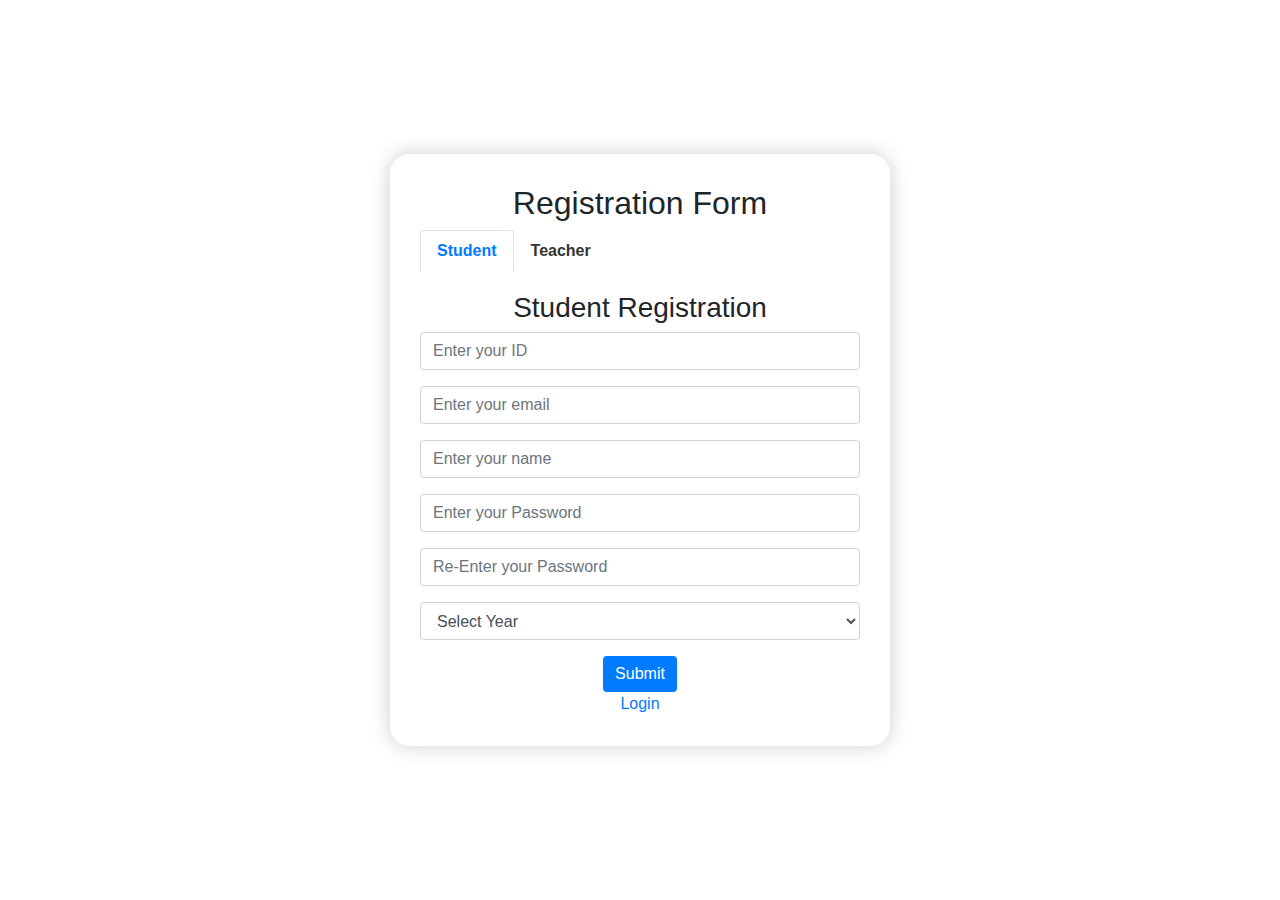
<file: public/registration.html>
<!DOCTYPE html>
<html lang="en">

<head>
  <meta charset="UTF-8">
  <meta name="viewport" content="width=device-width, initial-scale=1.0">
  <link rel="stylesheet" href="https://maxcdn.bootstrapcdn.com/bootstrap/4.5.2/css/bootstrap.min.css">
  <style>
    body {
      background-image: url('https://4kwallpapers.com/images/wallpapers/glossy-abstract-3440x1440-9602.jpg');
      background-size: cover;
      background-repeat: no-repeat;
      background-attachment: fixed;
      font-family: Arial, sans-serif;
      margin: 0;
      padding: 0;
      display: flex;
      justify-content: center;
      align-items: center;
      min-height: 100vh;
    }

    .container {
      background-color: rgba(255, 255, 255, 0.8);
      padding: 30px;
      border-radius: 20px;
      box-shadow: 0 0 20px rgba(0, 0, 0, 0.2);
      max-width: 500px;
      width: 100%;
      text-align: center;
    }

    .nav-tabs {
      border: none;
      background-color: transparent;
    }

    .nav-tabs .nav-link {
      font-weight: bold;
      color: #333;
    }

    .nav-tabs .nav-link.active {
      color: #007bff;
    }

    .tab-content {
      padding-top: 20px;
    }

    .form-group label {
      font-weight: bold;
    }

    .btn-primary {
      background-color: #007bff;
      border: none;
    }

    .btn-primary:hover {
      background-color: #0056b3;
    }
  </style>
  <title>Registration Form</title>
</head>

<body>

  <div class="container">
    <h2>Registration Form</h2>
    <ul class="nav nav-tabs">
      <li class="nav-item">
        <a class="nav-link active" data-toggle="tab" href="#student">Student</a>
      </li>
      <li class="nav-item">
        <a class="nav-link" data-toggle="tab" href="#teacher">Teacher</a>
      </li>
    </ul>

    <div class="tab-content">
      <div id="student" class="tab-pane fade show active">
        <h3>Student Registration</h3>
        <form action="/studentRegistration" method="post">
          <div class="form-group">

            <input type="text" class="form-control" id="studentID" name="id" placeholder="Enter your ID" required>
          </div>
          <div class="form-group">

            <input type="email" class="form-control" id="studentEmail" name="email" placeholder="Enter your email" required>
          </div>
          <div class="form-group">

            <input type="text" class="form-control" id="studentName" name="name" placeholder="Enter your name" required>
          </div>
          <div class="form-group">

            <input type="password" class="form-control" id="password" name="password" placeholder="Enter your Password" required>
          </div>
          <div class="form-group">

            <input type="password" class="form-control" id="repassword" name="repassword" placeholder="Re-Enter your Password" required>
          </div>
          <div class="form-group">
            <select class="form-control" id="studentYear" name="year" required>
            <option value="0" disabled selected>Select Year</option>
            <option value="1">First Year</option>
            <option value="2">Second Year</option>
            <option value="3">Third Year</option>
          </select>
          </div>
          <button type="submit" class="btn btn-primary">Submit</button>
        </form>
      </div>
      <div id="teacher" class="tab-pane fade">
        <h3>Teacher Registration</h3>
        <form action="/teacherRegistration" method="post">
          <div class="form-group">

            <input type="text" class="form-control" id="teacherID" name="id" placeholder="Enter your ID" required>
          </div>
          <div class="form-group">

            <input type="email" class="form-control" id="teacherEmail" name="email" placeholder="Enter your email" required>
          </div>
          <div class="form-group">

            <input type="text" class="form-control" id="teacherName" name="name" placeholder="Enter your name" required>
          </div>
          <div class="form-group">

            <input type="password" class="form-control" id="password" name="password" placeholder="Enter your Password" required>
          </div>
          <div class="form-group">

            <input type="password" class="form-control" id="repassword" name="repassword" placeholder="Re-Enter your Password" required>
          </div>
          <div class="form-group">

            <button type="submit" class="btn btn-primary">Submit</button>
        </form>
      </div>
    </div>
    <a href="login">Login</a>
  </div>

  <script src="https://code.jquery.com/jquery-3.5.1.slim.min.js"></script>
  <script src="https://cdn.jsdelivr.net/npm/@popperjs/core@2.10.2/dist/umd/popper.min.js"></script>
  <script src="https://maxcdn.bootstrapcdn.com/bootstrap/4.5.2/js/bootstrap.min.js"></script>

</body>

</html>
</file>
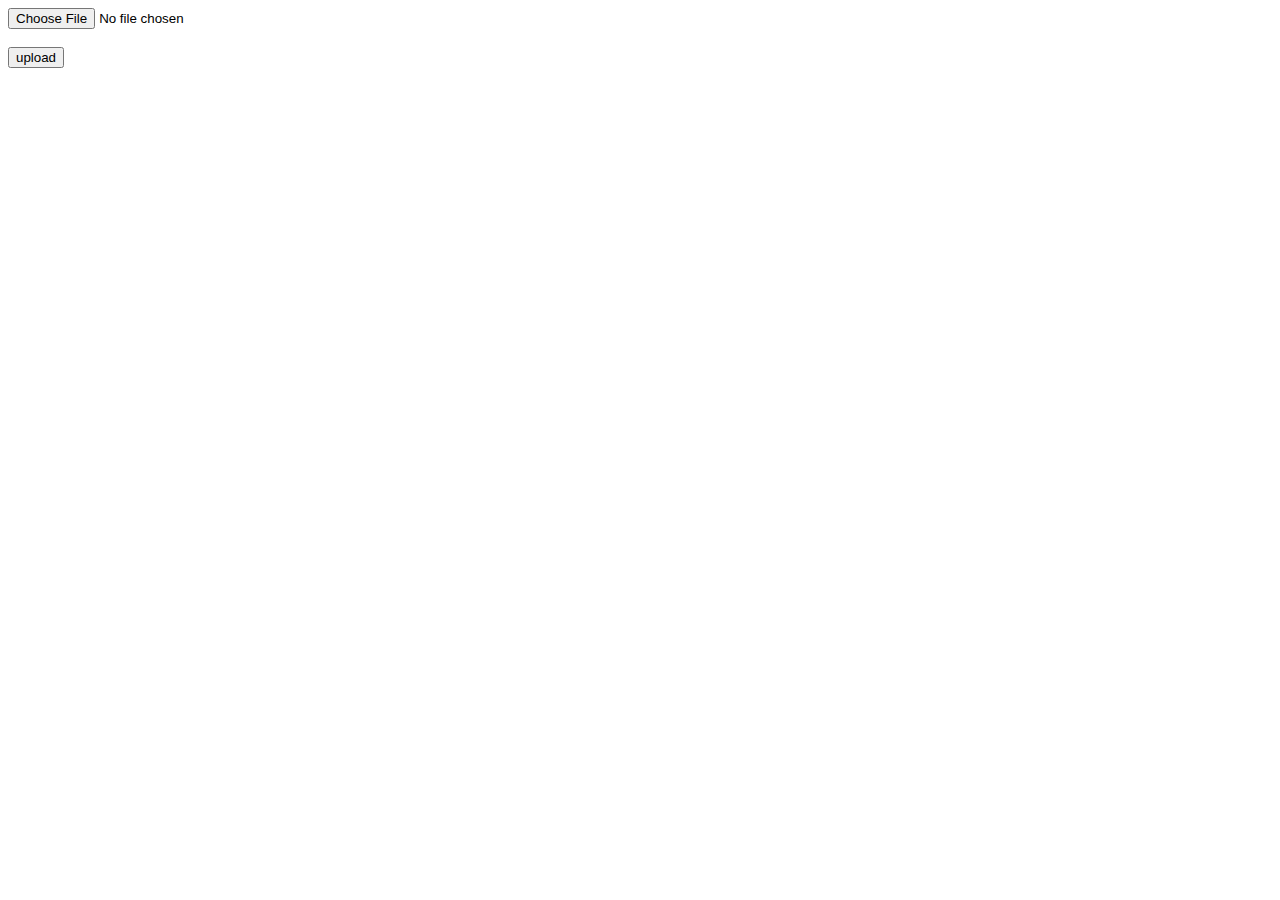
<file: public/upload.html>
<!DOCTYPE html>
<html lang="en">
<head>
    <meta charset="UTF-8">
    <meta name="viewport" content="width=device-width, initial-scale=1.0">
    <title>Upload Notes</title>
</head>
<body>

    <form action="/upload1" method="post" enctype="multipart/form-data">
        <input type="file" name="file">
        <br><br>
        <input type="submit" value="upload">
    </form>
    
</body>
</html>
</file>
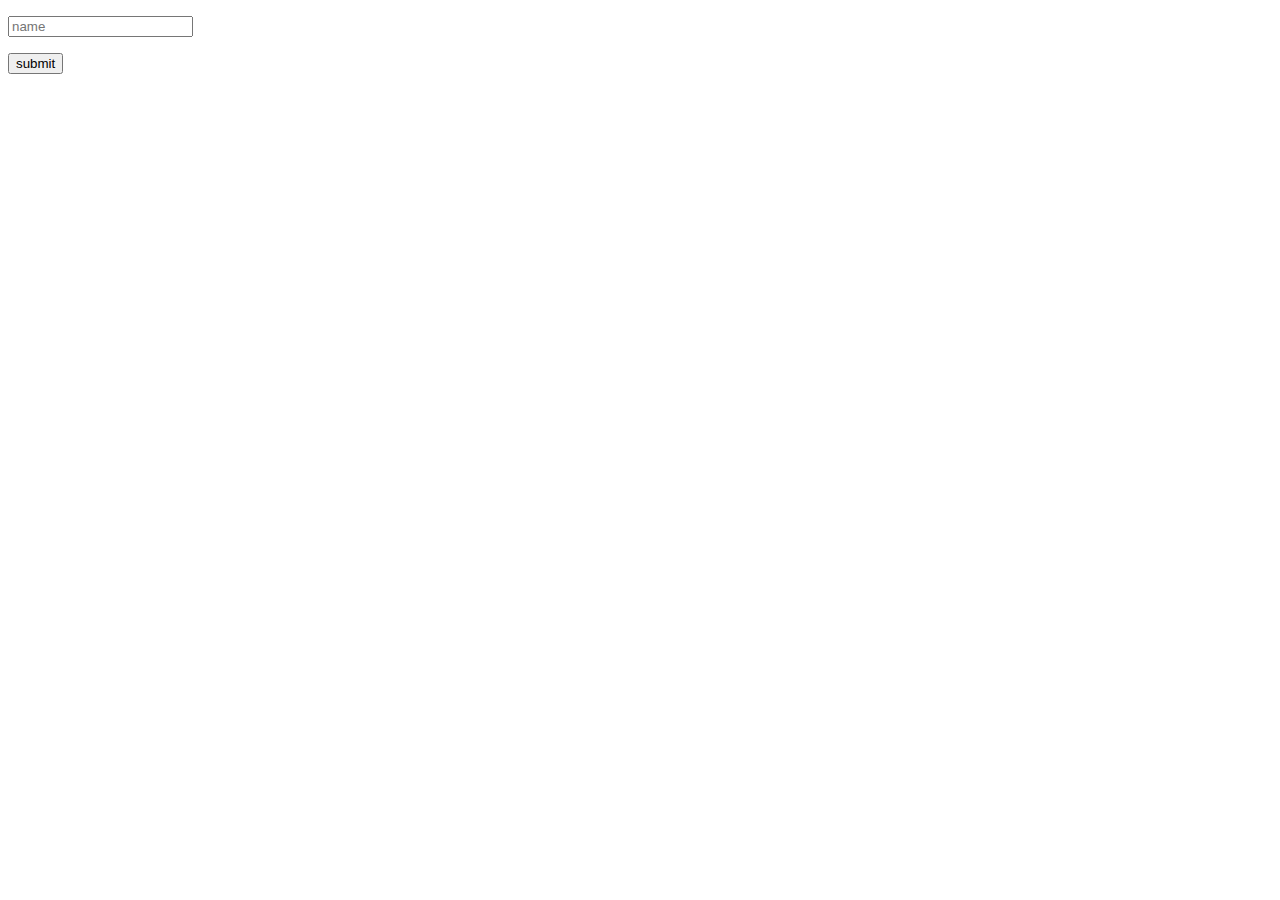
<file: video Demo/form.html>
<!DOCTYPE html>
<html lang="en">
<head>
    <meta charset="UTF-8">
    <meta name="viewport" content="width=device-width, initial-scale=1.0">
    <title>Document</title>
</head>
<body>
    <form action="/test" method="post">

        <p><input type="text" name="name" placeholder="name" /></p>
        <p><input type="submit" value="submit"></p>

    </form>
</body>
</html>
</file>
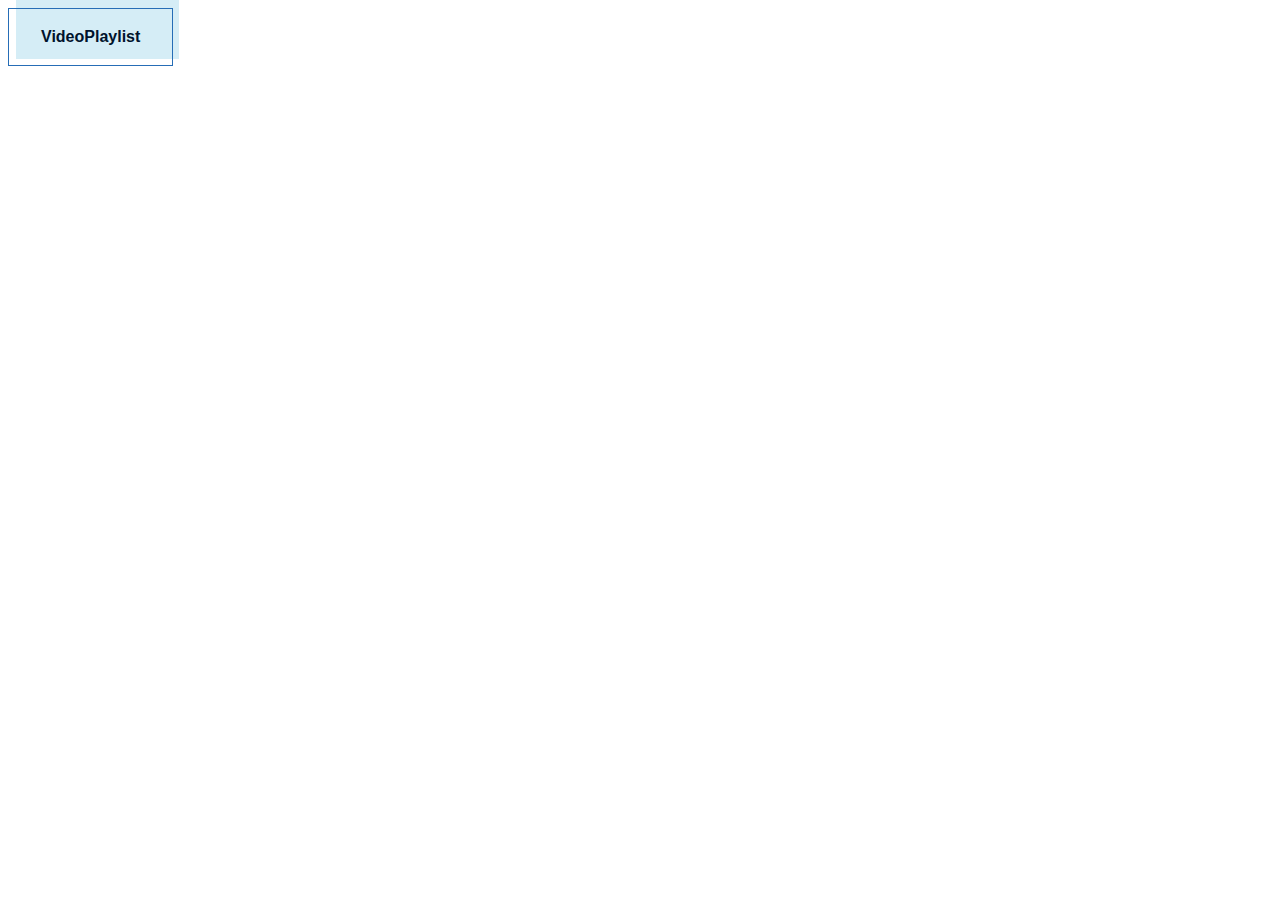
<file: public/Files/videoPlayList.html>
<!DOCTYPE html>
<html lang="en">
<head>
    <meta charset="UTF-8">
    <meta name="viewport" content="width=device-width, initial-scale=1.0">
    <title>Video PlayList</title>
    <style>

        

.button-51 {
  background-color: transparent;
  border: 1px solid #266DB6;
  box-sizing: border-box;
  color: #00132C;
  font-family: "Avenir Next LT W01 Bold",sans-serif;
  font-size: 16px;
  font-weight: 700;
  line-height: 24px;
  padding: 16px 23px;
  position: relative;
  text-decoration: none;
  user-select: none;
  -webkit-user-select: none;
  touch-action: manipulation;
}

.button-51:hover,
.button-51:active {
  outline: 0;
}

.button-51:hover {
  background-color: transparent;
  cursor: pointer;
}

.button-51:before {
  background-color: #D5EDF6;
  content: "";
  height: calc(100% + 3px);
  position: absolute;
  right: -7px;
  top: -9px;
  transition: background-color 300ms ease-in;
  width: 100%;
  z-index: -1;
}

.button-51:hover:before {
  background-color: #6DCFF6;
}

@media (min-width: 768px) {
  .button-51 {
    padding: 16px 32px;
  }
}


        
        p{

            
            height:25px;
            width:100px;
            padding:5px;
            background-color: beige;
            border-radius: 6px;
        }
        a{
            color:black;
            text-decoration: none;

        }


        
    </style>

    <script>
        async function getData() {
            const url = "http://localhost:2711/playList";

            let generateButton = document.getElementById('generateButton');

            const result = await fetch(url);

            let data = await result.json();

            let show = data.forEach((item) => {
                // generateButton.insertAdjacentHTML('beforeend', `<p><input type='submit' name='video' value='${item.title}'/></p>`);
                generateButton.insertAdjacentHTML('beforeend', `<p><a  href="https://www.youtube.com/embed/${item.link}"> ${item.title} </a></p>`);
            })

            document.getElementById('btn').remove();
        }
    </script>

</head>
<body>
        <div id="generateButton"></div>

    <button class="button-51" id="btn" onclick="getData()">VideoPlaylist</button>
</body>
</html>
</file>
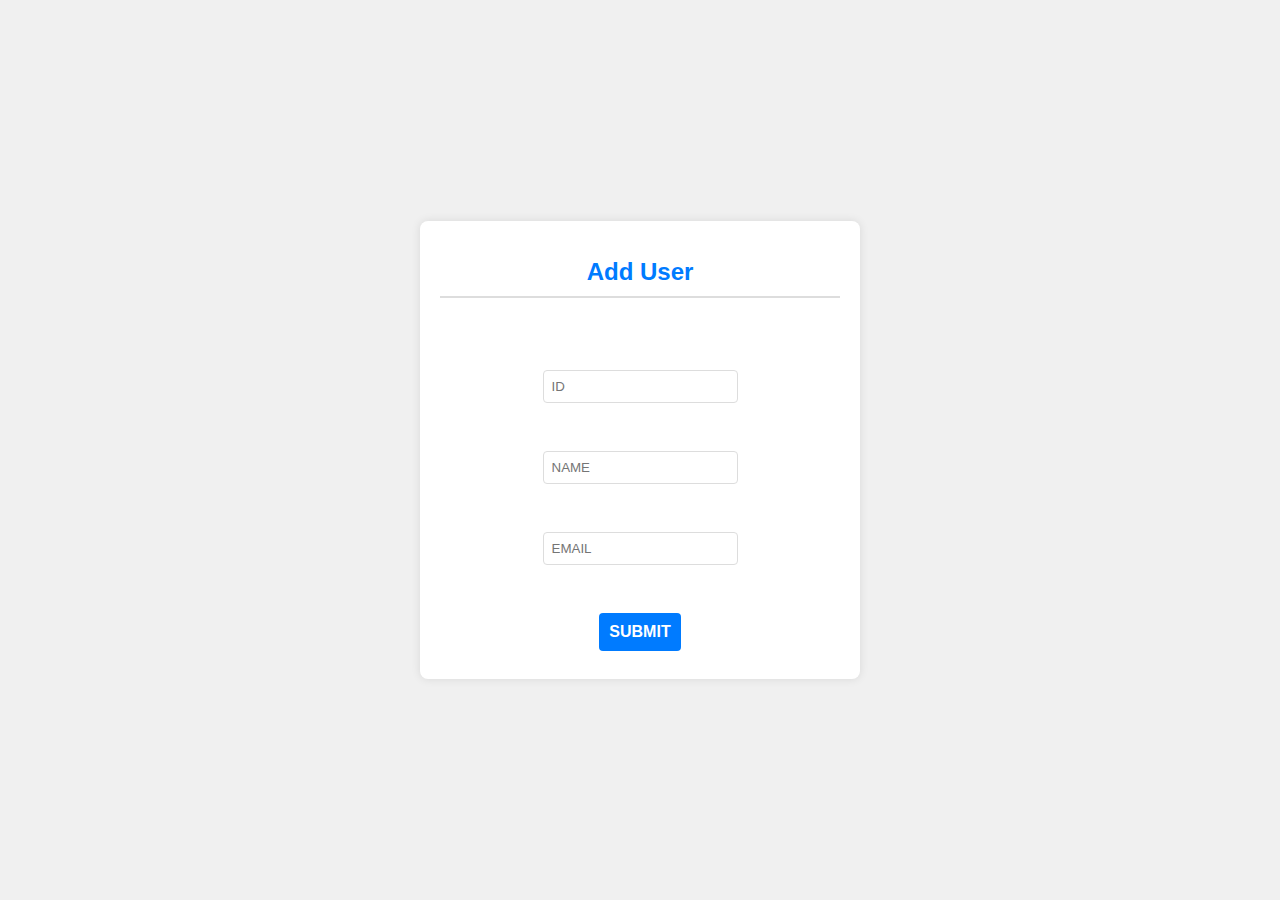
<file: public/Files/StudentDashboard/addUser.html>
<!DOCTYPE html>
<html lang="en">

<head>
    <meta charset="UTF-8">
    <meta name="viewport" content="width=device-width, initial-scale=1.0">
    <title></title>
    <style>
        body {
            display: flex;
            justify-content: center;
            align-items: center;
            height: 100vh;
            margin: 0;
            background-color: #f0f0f0;
        }

        .box {
            background-color: #fff;
            border-radius: 8px;
            box-shadow: 0 0 10px rgba(0, 0, 0, 0.1);
            padding: 20px;
            text-align: center;
            width: 80%;
            max-width: 400px;
        }

        h1 {
            font-family: 'Arial', sans-serif;
            color: #007BFF;
            font-size: 24px;
            border-bottom: 2px solid #ddd;
            padding-bottom: 10px;
        }

        form {
            display: flex;
            flex-direction: column;
            align-items: center;
        }

        label {
            opacity: 0.7;
        }

        input {
            margin: 8px 0;
            padding: 8px;
            border: 1px solid #ddd;
            border-radius: 4px;
            width: 100%;
            box-sizing: border-box;
        }

        .button {
            margin-top: 16px;
        }

        input[type="submit"] {
            background-color: #007BFF;
            color: #fff;
            cursor: pointer;
            transition: background-color 0.3s;
            padding: 10px;
            border: none;
            border-radius: 4px;
            font-size: 16px;
            font-weight: bold;
        }

        input[type="submit"]:hover {
            background-color: #0056b3;
        }
    </style>
</head>

<body>
    <div class="box">
        <h1>Add User</h1>

        <form action="./addUserApi" method="post">
            <p>
                <label for="id"></label>
                <p> <input id="id" type="text" name="id" placeholder="ID" autocomplete="off" required/></p>

                <label for="name"></label>
                <p><input id="name" type="text" name="name" placeholder="NAME" autocomplete="off"/></p>

                <label for="email"> </label>
                <p><input id="email" type="text" name="email" placeholder="EMAIL" autocomplete="off"/></p>

                <div class="button">
                    <input type="submit" value="SUBMIT" />
                </div>
        </form>
    </div>
</body>

</html>
</file>
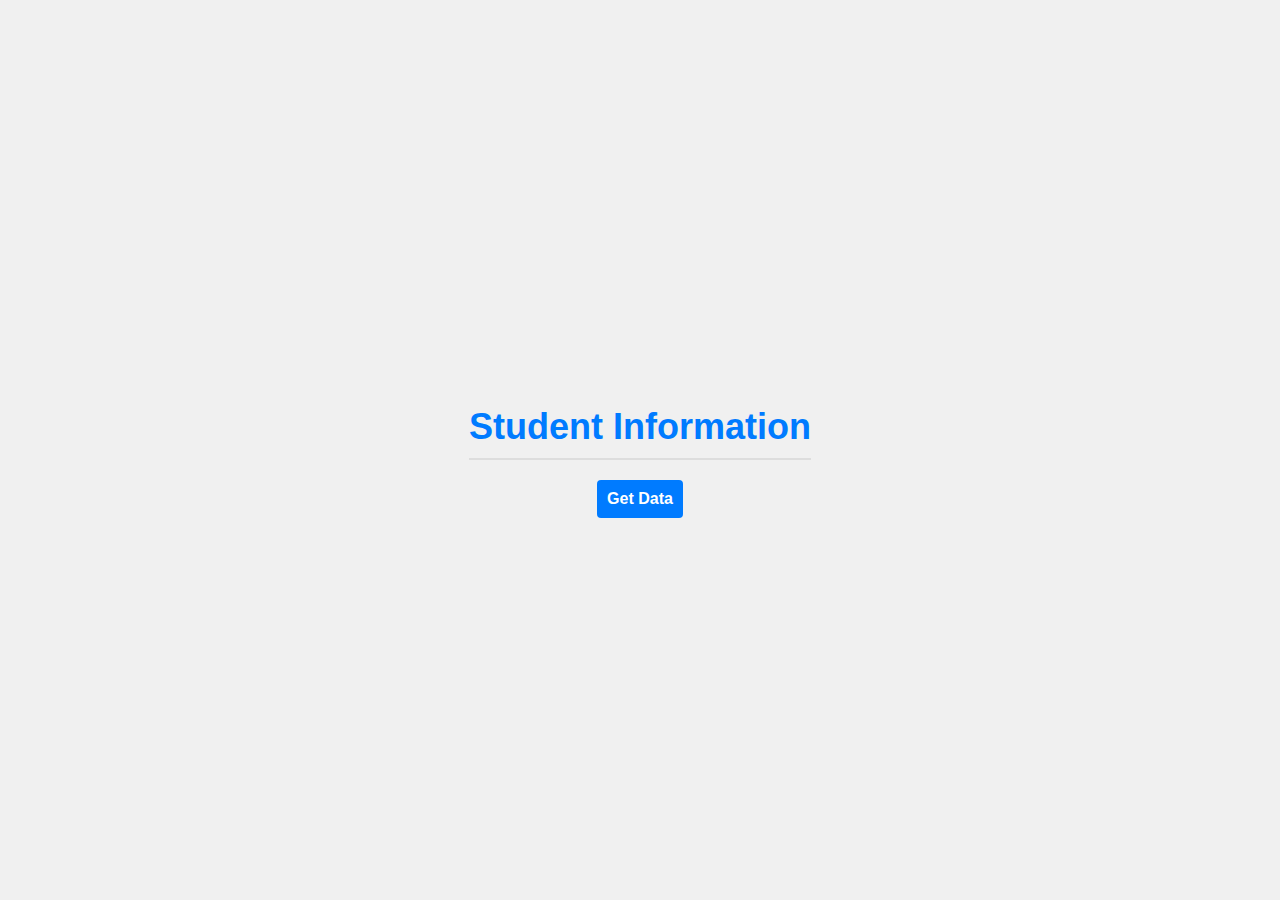
<file: public/Files/StudentDashboard/DashboardIframe.html>
<!DOCTYPE html>
<html lang="en">

<head>
    <style>
        body {
            display: flex;
            flex-direction: column;
            justify-content: center;
            align-items: center;
            height: 100vh;
            margin: 0;
            background-color: #f0f0f0;
            font-family: 'Arial', sans-serif;
        }

        h1 {
            color: #007BFF;
            font-size: 36px;
            border-bottom: 2px solid #ddd;
            padding-bottom: 10px;
            text-align: center;
            margin-bottom: 20px; 
        }

        table {
            width: 80%;
            max-width: 600px;
            border-collapse: collapse;
            margin-top: 20px;
        }

        th, td {
            padding: 15px;
            border-bottom: 1px solid #ddd;
            text-align: left;
        }

        th {
            background-color: #007BFF;
            color: #fff;
        }

        tr:hover {
            background-color: #f5f5f5;
        }

        button {
            background-color: #007BFF;
            color: #fff;
            cursor: pointer;
            transition: background-color 0.3s;
            padding: 10px;
            border: none;
            border-radius: 4px;
            font-size: 16px;
            font-weight: bold;
        }

        button:hover {
            background-color: #0056b3;
        }
    </style>
    <script>
        async function getData() {
            const url = "http://localhost:2711/getOnlyStudent?id:2003";

            const result = await fetch(url);

            let data = await result.json();

            let display = document.getElementById('display');
            
            // Create a table
            let table = document.createElement('table');
            table.innerHTML = "<tr><th>ID</th><th>Name</th><th>Email</th></tr>";

            data.forEach((item) => {
                let row = table.insertRow();
                let cell1 = row.insertCell(0);
                let cell2 = row.insertCell(1);
                let cell3 = row.insertCell(2);

                cell1.textContent = item.id;
                cell2.textContent = item.name;
                cell3.textContent = item.email;
            });

            display.appendChild(table);

            document.getElementById('btn').remove();
        }
    </script>
</head>

<body>
    <h1>Student Information</h1>
    <button id="btn" onclick="getData()">Get Data</button>
    <div id="display"></div>
</body>

</html>
</file>
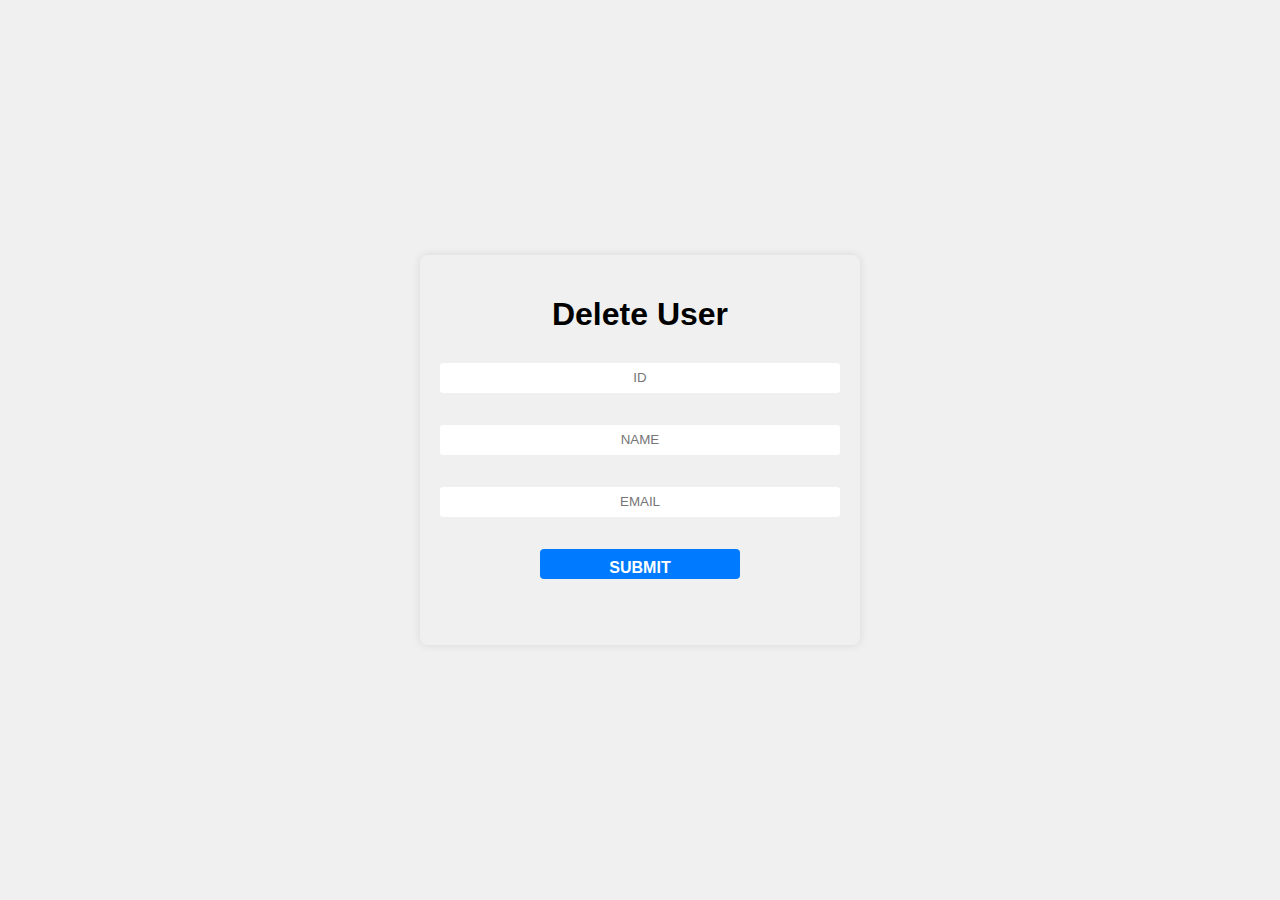
<file: public/Files/StudentDashboard/deleteUser.html>
<!DOCTYPE html>
<html lang="en">

<head>
    <meta charset="UTF-8">
    <meta name="viewport" content="width=device-width, initial-scale=1.0">
    <title>Delete User</title>
    <style>
        body {
            display: flex;
            justify-content: center;
            align-items: center;
            height: 100vh;
            margin: 0;
            background-color: #f0f0f0;
            font-family: 'Arial', sans-serif;
        }

        .box {
            height: 350px;
            width: 350px;
            border-radius: 8px;
            color: black;
            text-align: center;
            box-shadow: 0 0 10px rgba(0, 0, 0, 0.1);
            padding: 20px;
            width: 80%;
            max-width: 400px;
        }

        input {
            border: none;
            border-radius: 3px;
            text-align: center;
            height: 30px;
            width: 100%;
            box-sizing: border-box;
            margin: 8px 0;
        }

        .button {
            margin-top: 16px;
        }

        input[type="submit"] {
            background-color: #007BFF;
            color: #fff;
            cursor: pointer;
            transition: background-color 0.3s;
            padding: 10px;
            border: none;
            border-radius: 4px;
            font-size: 16px;
            font-weight: bold;
            width:50%;
        }

        input[type="submit"]:hover {
            background-color: #0056b3;
        }
    </style>
</head>

<body>
    <div class="box">
        <h1>Delete User</h1>

        <form action="./DeleteUserApi" method="post">
            <p>
                <label for="id"></label>
            </p>
            <p><input id="id" type="text" name="id" placeholder="ID" autocomplete="off" required /></p>

            <p><label for="name"></label></p>
            <p><input id="name" type="text" name="name" placeholder="NAME" autocomplete="off" required /></p>

            <p><label for="email"></label></p>
            <p><input id="email" type="text" name="email" placeholder="EMAIL" autocomplete="off" required /></p>

            <div class="button">
                <input type="submit" value="SUBMIT" />
            </div>
        </form>
    </div>
</body>

</html>
</file>
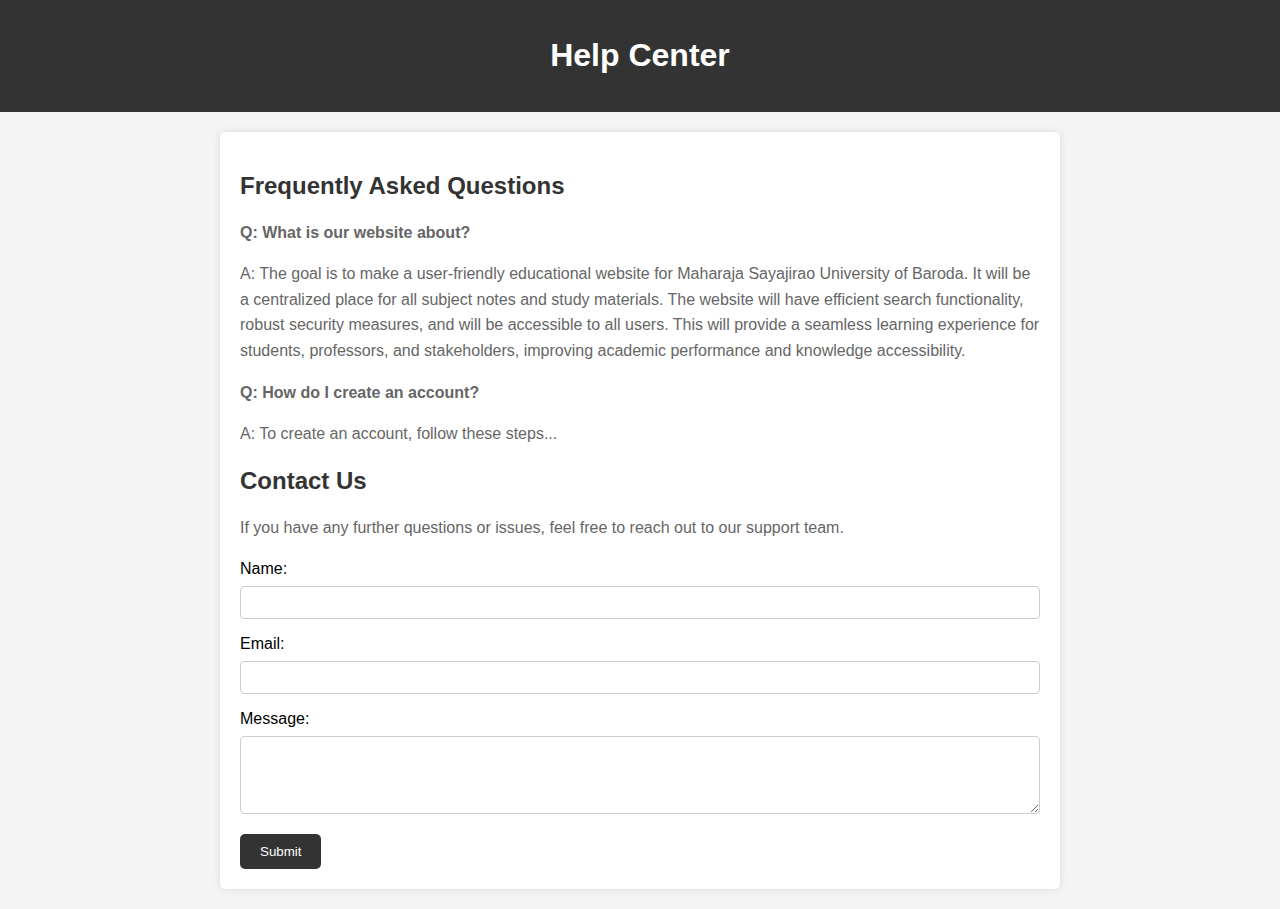
<file: public/Files/StudentDashboard/helpIframe.html>
<!DOCTYPE html>
<html lang="en">
<head>
    <meta charset="UTF-8">
    <meta name="viewport" content="width=device-width, initial-scale=1.0">
    <title>Help Page</title>
    <style>
        body {
            font-family: 'Arial', sans-serif;
            margin: 0;
            padding: 0;
            background-color: #f4f4f4;
        }

        header {
            background-color: #333;
            color: #fff;
            padding: 1em;
            text-align: center;
        }

        section {
            max-width: 800px;
            margin: 20px auto;
            padding: 20px;
            background-color: #fff;
            box-shadow: 0 0 10px rgba(0, 0, 0, 0.1);
            border-radius: 5px;
        }

        h2 {
            color: #333;
        }

        p {
            line-height: 1.6;
            color: #666;
        }

        button {
            background-color: #333;
            color: #fff;
            padding: 10px 20px;
            border: none;
            border-radius: 5px;
            cursor: pointer;
        }

        button:hover {
            background-color: #555;
        }

        /* form's css */
        form {
            margin-top: 20px;
        }

        label {
            display: block;
            margin-bottom: 8px;
        }

        input[type="text"],
        input[type="email"],
        textarea {
            width: 100%;
            padding: 8px;
            margin-bottom: 16px;
            box-sizing: border-box;
            border: 1px solid #ccc;
            border-radius: 4px;
        }

        input[type="submit"] {
            background-color: #333;
            color: #fff;
            padding: 10px 20px;
            border: none;
            border-radius: 5px;
            cursor: pointer;
        }

        input[type="submit"]:hover {
            background-color: #555;
        }

        /* alert style */
        .alert {
            display: none;
            background-color: #4CAF50;
            color: white;
            text-align: center;
            padding: 10px;
            margin-top: 10px;
            border-radius: 5px;
        }
    </style>
</head>
<body>
    <header>
        <h1>Help Center</h1>
    </header>

    <section>
        <h2>Frequently Asked Questions</h2>
        <p><strong>Q: What is our website about?</strong></p>
        <p>A: The goal is to make a user-friendly educational website for Maharaja Sayajirao University of Baroda. It will be a centralized place for all subject notes and study materials. The website will have efficient search functionality, robust security measures, and will be accessible to all users. This will provide a seamless learning experience for students, professors, and stakeholders, improving academic performance and knowledge accessibility.</p>

        <p><strong>Q: How do I create an account?</strong></p>
        <p>A: To create an account, follow these steps...</p>

        <!--aur bhi kuch daalna ho toh daaldena-->

        <h2>Contact Us</h2>
        <p>If you have any further questions or issues, feel free to reach out to our support team.</p>

        <form id="contactForm" action="/sendMail" method="post">
            <label for="name">Name:</label>
            <input type="text" id="name" name="name" required>

            <label for="email">Email:</label>
            <input type="email" id="email" name="email" required>

            <label for="message">Message:</label>
            <textarea id="message" name="message" rows="4" required></textarea>

            <input type="submit" value="Submit">
        </form>

        <!-- Alert message container -->
        <div id="submitAlert" class="alert"></div>
    </section>

    <script>
        document.getElementById('contactForm').addEventListener('submit', function (event) {

            document.getElementById('submitAlert').style.display = 'block';
            document.getElementById('submitAlert').innerText = 'Your report is submitted';

        });
    </script>
</body>
</html>
</file>
